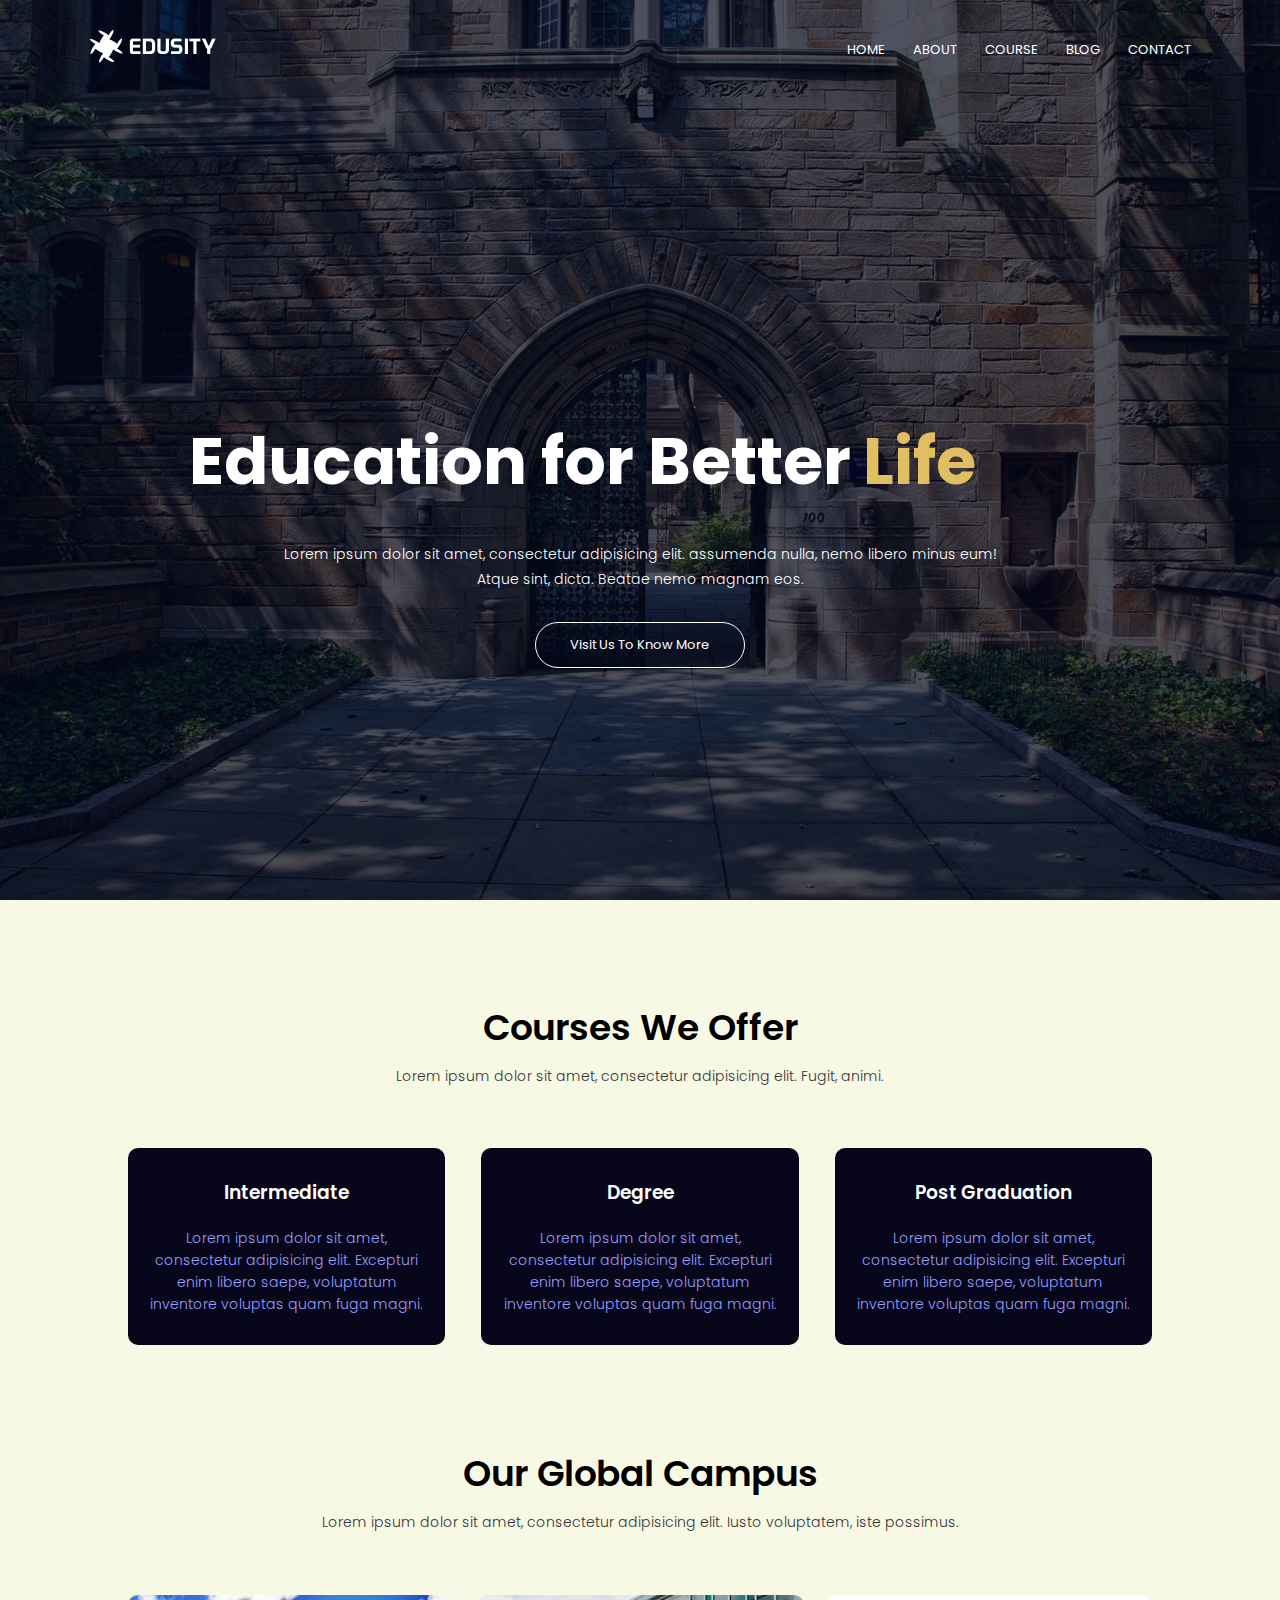
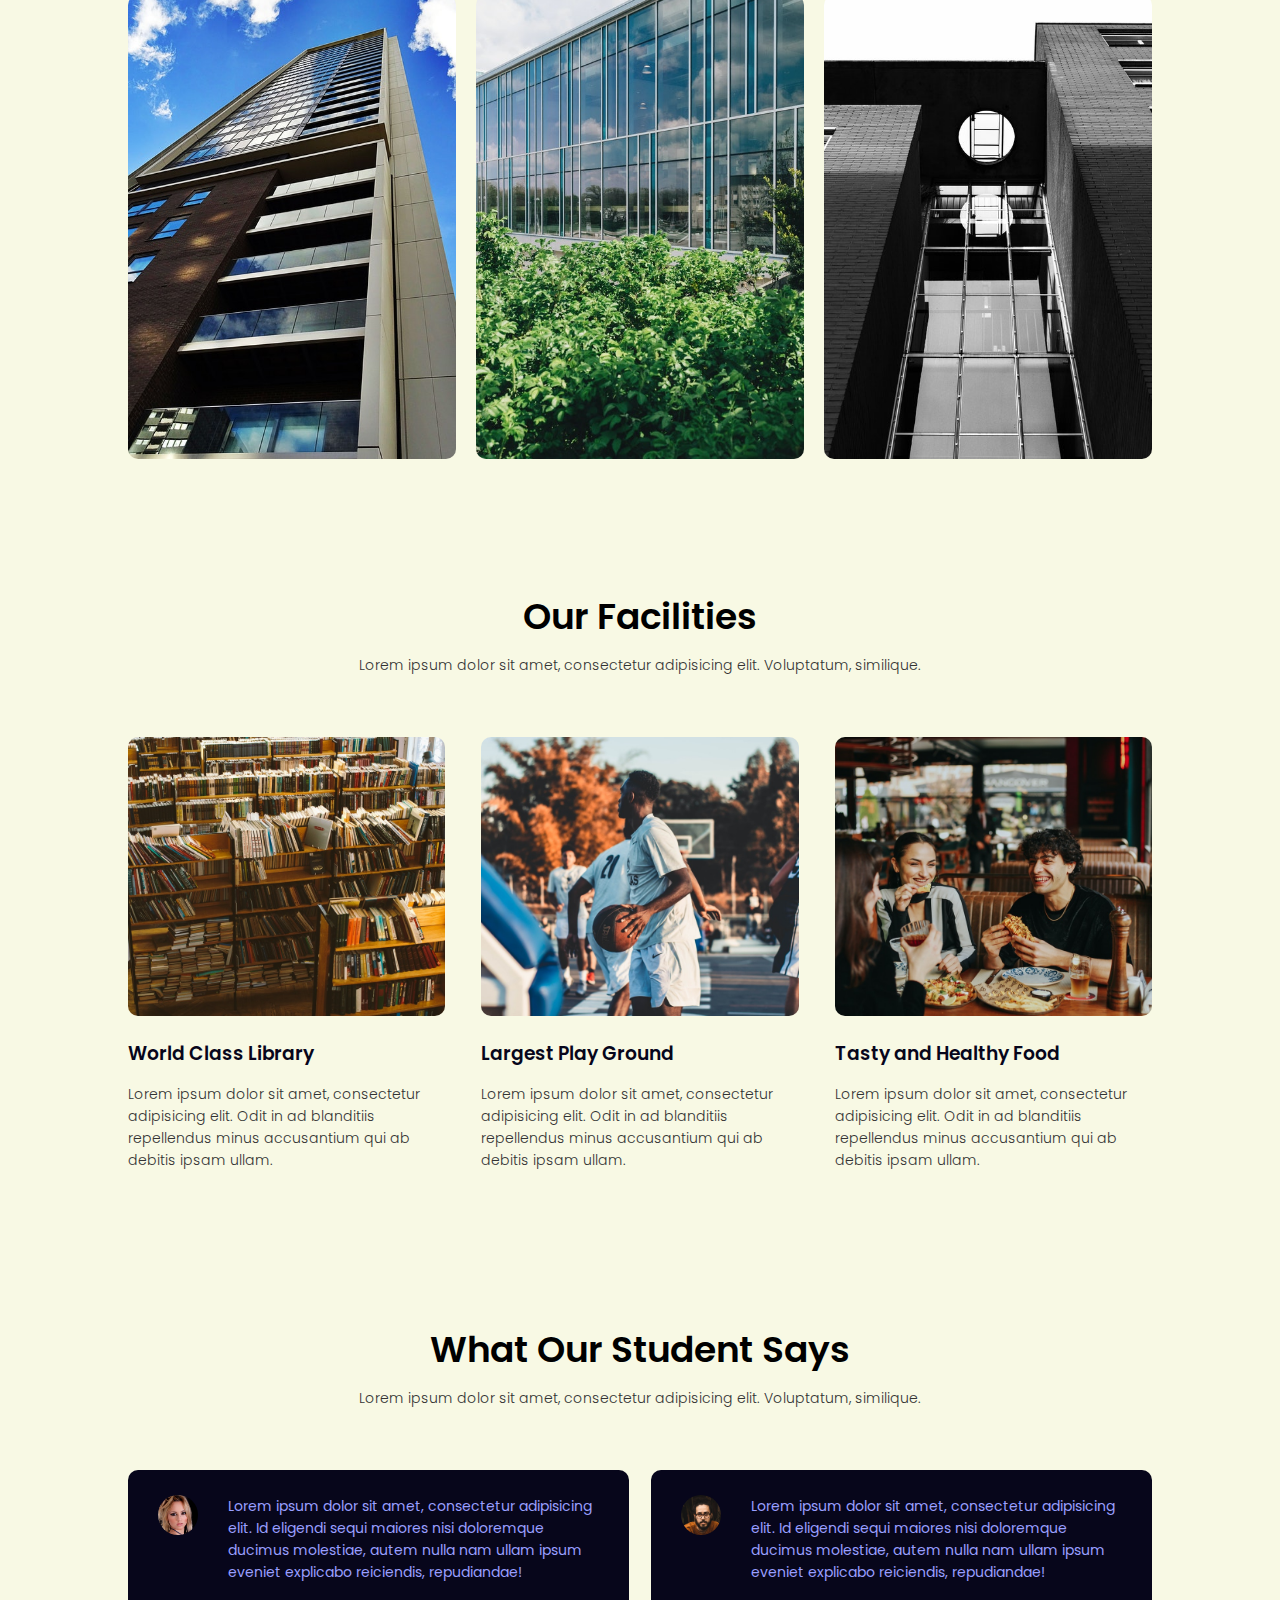
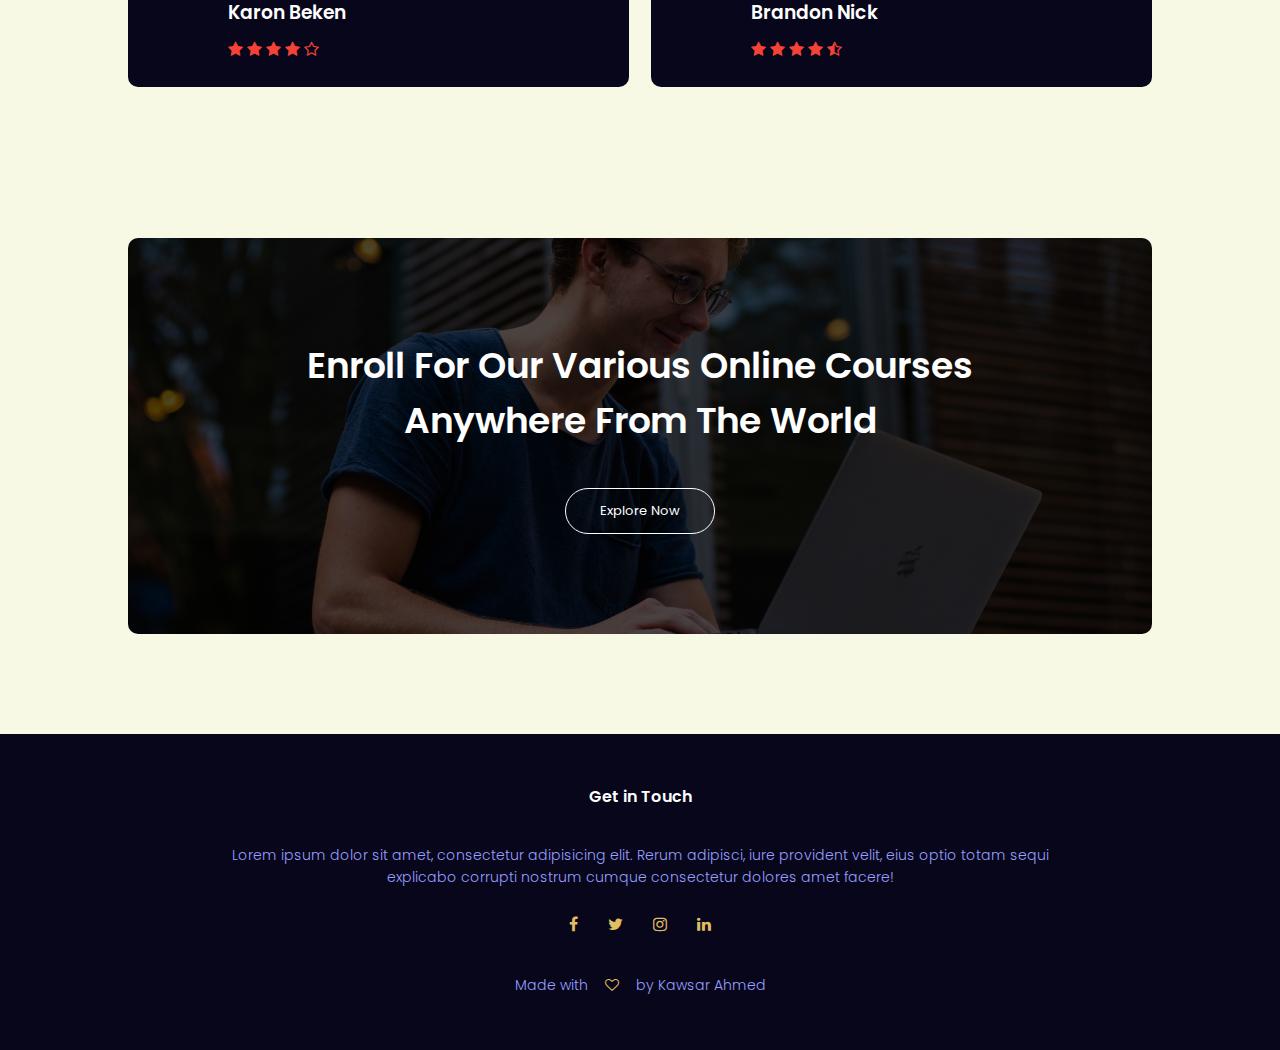
<file: index.html>
<!DOCTYPE html>
<html lang="en">

<head>
    <meta charset="utf-8">
    <meta name="viewport" content="width=device-width, initial-scale=1.0">
    <title>Education Website Design</title>
    <link rel="stylesheet" href="style.css">
    <link rel="preconnect" href="https://fonts.gstatic.com">
    <link href="https://fonts.googleapis.com/css2?family=Poppins:wght@100;200;300;400;600;700&display=swap" rel="stylesheet">
    <link rel="stylesheet" href="https://stackpath.bootstrapcdn.com/font-awesome/4.7.0/css/font-awesome.min.css">
</head>

<body>

    <!-----Header----->
    <section class="header">
        <nav>
            <a href="index.html"><img src="img/logo.png"></a>
            <div class="nav_links" id="navLinks">
                <i class="fa fa-times" onclick="hideMenu()"></i>
                <ul>
                    <li><a href="index.html">HOME</a></li>
                    <li><a href="about.html">ABOUT</a></li>
                    <li><a href="course.html">COURSE</a></li>
                    <li><a href="blog.html">BLOG</a></li>
                    <li><a href="contact.html">CONTACT</a></li>
                </ul>
            </div>
            <i class="fa fa-bars" onclick="showMenu()"></i>
        </nav>

        <div class="content">
           <div class="title">
               Education for Better
               <div class="slider">
                <div>Career</div>
                <div>Life</div>
                <div>World</div>
               </div>
           </div>
           <p>Lorem ipsum dolor sit amet, consectetur adipisicing elit. assumenda nulla, nemo libero minus eum!<br>Atque sint, dicta. Beatae nemo magnam eos.</p>
           <a href="" class="hero_btn">Visit Us To Know More</a>
       </div>

    </section>

    <!-----Course----->

    <section class="course">
        <h1>Courses We Offer</h1>
        <p>Lorem ipsum dolor sit amet, consectetur adipisicing elit. Fugit, animi.</p>

        <div class="row">
            <div class="course_col">
                <h3>Intermediate</h3>
                <p>Lorem ipsum dolor sit amet, consectetur adipisicing elit. Excepturi enim libero saepe, voluptatum inventore voluptas quam fuga magni.</p>
            </div>
            <div class="course_col">
                <h3>Degree</h3>
                <p>Lorem ipsum dolor sit amet, consectetur adipisicing elit. Excepturi enim libero saepe, voluptatum inventore voluptas quam fuga magni.</p>
            </div>
            <div class="course_col">
                <h3>Post Graduation</h3>
                <p>Lorem ipsum dolor sit amet, consectetur adipisicing elit. Excepturi enim libero saepe, voluptatum inventore voluptas quam fuga magni.</p>
            </div>
        </div>
    </section>

    <!------campus----->

    <section class="campus">
        <h1>Our Global Campus</h1>
        <p>Lorem ipsum dolor sit amet, consectetur adipisicing elit. Iusto voluptatem, iste possimus.</p>

        <div class="row">
            <div class="compus_col">
                <img src="img/london.jpg">
                <div class="layer">
                    <h3>LONDON</h3>
                </div>
            </div>
            <div class="compus_col">
                <img src="img/newyork.jpg">
                <div class="layer">
                    <h3>NEW YORK</h3>
                </div>
            </div>
            <div class="compus_col">
                <img src="img/washington.jpg">
                <div class="layer">
                    <h3>WASHINGTON</h3>
                </div>
            </div>
        </div>

    </section>

    <!------Facilities------>

    <section class="facilities">
        <h1>Our Facilities</h1>
        <p>Lorem ipsum dolor sit amet, consectetur adipisicing elit. Voluptatum, similique.</p>

        <div class="row">
            <div class="facilities_col">
                <img src="img/library.jpg">
                <h3>World Class Library</h3>
                <p>Lorem ipsum dolor sit amet, consectetur adipisicing elit. Odit in ad blanditiis repellendus minus accusantium qui ab debitis ipsam ullam.</p>
            </div>
            <div class="facilities_col">
                <img src="img/basketball.jpg">
                <h3>Largest Play Ground</h3>
                <p>Lorem ipsum dolor sit amet, consectetur adipisicing elit. Odit in ad blanditiis repellendus minus accusantium qui ab debitis ipsam ullam.</p>
            </div>
            <div class="facilities_col">
                <img src="img/cafeteria.jpg">
                <h3>Tasty and Healthy Food</h3>
                <p>Lorem ipsum dolor sit amet, consectetur adipisicing elit. Odit in ad blanditiis repellendus minus accusantium qui ab debitis ipsam ullam.</p>
            </div>
        </div>
    </section>


    <!-----testimonials----->

    <section class="testimonials">
        <h1>What Our Student Says</h1>
        <p>Lorem ipsum dolor sit amet, consectetur adipisicing elit. Voluptatum, similique.</p>

        <div class="row">
            <div class="testimonial_col">
                <img src="img/user1.jpg">
                <div>
                    <p>Lorem ipsum dolor sit amet, consectetur adipisicing elit. Id eligendi sequi maiores nisi doloremque ducimus molestiae, autem nulla nam ullam ipsum eveniet explicabo reiciendis, repudiandae!</p>
                    <h3>Karon Beken</h3>
                    <i class="fa fa-star"></i>
                    <i class="fa fa-star"></i>
                    <i class="fa fa-star"></i>
                    <i class="fa fa-star"></i>
                    <i class="fa fa-star-o"></i>
                </div>
            </div>
            <div class="testimonial_col">
                <img src="img/user2.jpg">
                <div>
                    <p>Lorem ipsum dolor sit amet, consectetur adipisicing elit. Id eligendi sequi maiores nisi doloremque ducimus molestiae, autem nulla nam ullam ipsum eveniet explicabo reiciendis, repudiandae!</p>
                    <h3>Brandon Nick</h3>
                    <i class="fa fa-star"></i>
                    <i class="fa fa-star"></i>
                    <i class="fa fa-star"></i>
                    <i class="fa fa-star"></i>
                    <i class="fa fa-star-half-o"></i>
                </div>
            </div>
        </div>

    </section>

    <!----Call To Action---->

    <section class="cta">
        <h1>Enroll For Our Various Online Courses<br> Anywhere From The World</h1>
        <a href="" class="hero_btn">Explore Now</a>
    </section>

    <!-----Footer----->

    <section class="footer">
        <h4>Get in Touch</h4>
        <p>Lorem ipsum dolor sit amet, consectetur adipisicing elit. Rerum adipisci, iure provident velit, eius optio totam sequi<br> explicabo corrupti nostrum cumque consectetur dolores amet facere!</p>
        <div class="icons">
            <i class="fa fa-facebook"></i>
            <i class="fa fa-twitter"></i>
            <i class="fa fa-instagram"></i>
            <i class="fa fa-linkedin"></i>
            <p>Made with <i class="fa fa-heart-o"></i> by Kawsar Ahmed</p>
        </div>
    </section>


    <!------Javascript for Toggle Menu------>

    <script>
        var navLinks = document.getElementById("navLinks");

        function showMenu() {
            navLinks.style.right = "0";
        }

        function hideMenu() {
            navLinks.style.right = "-200px";
        }
    </script>
</body>

</html>
</file>
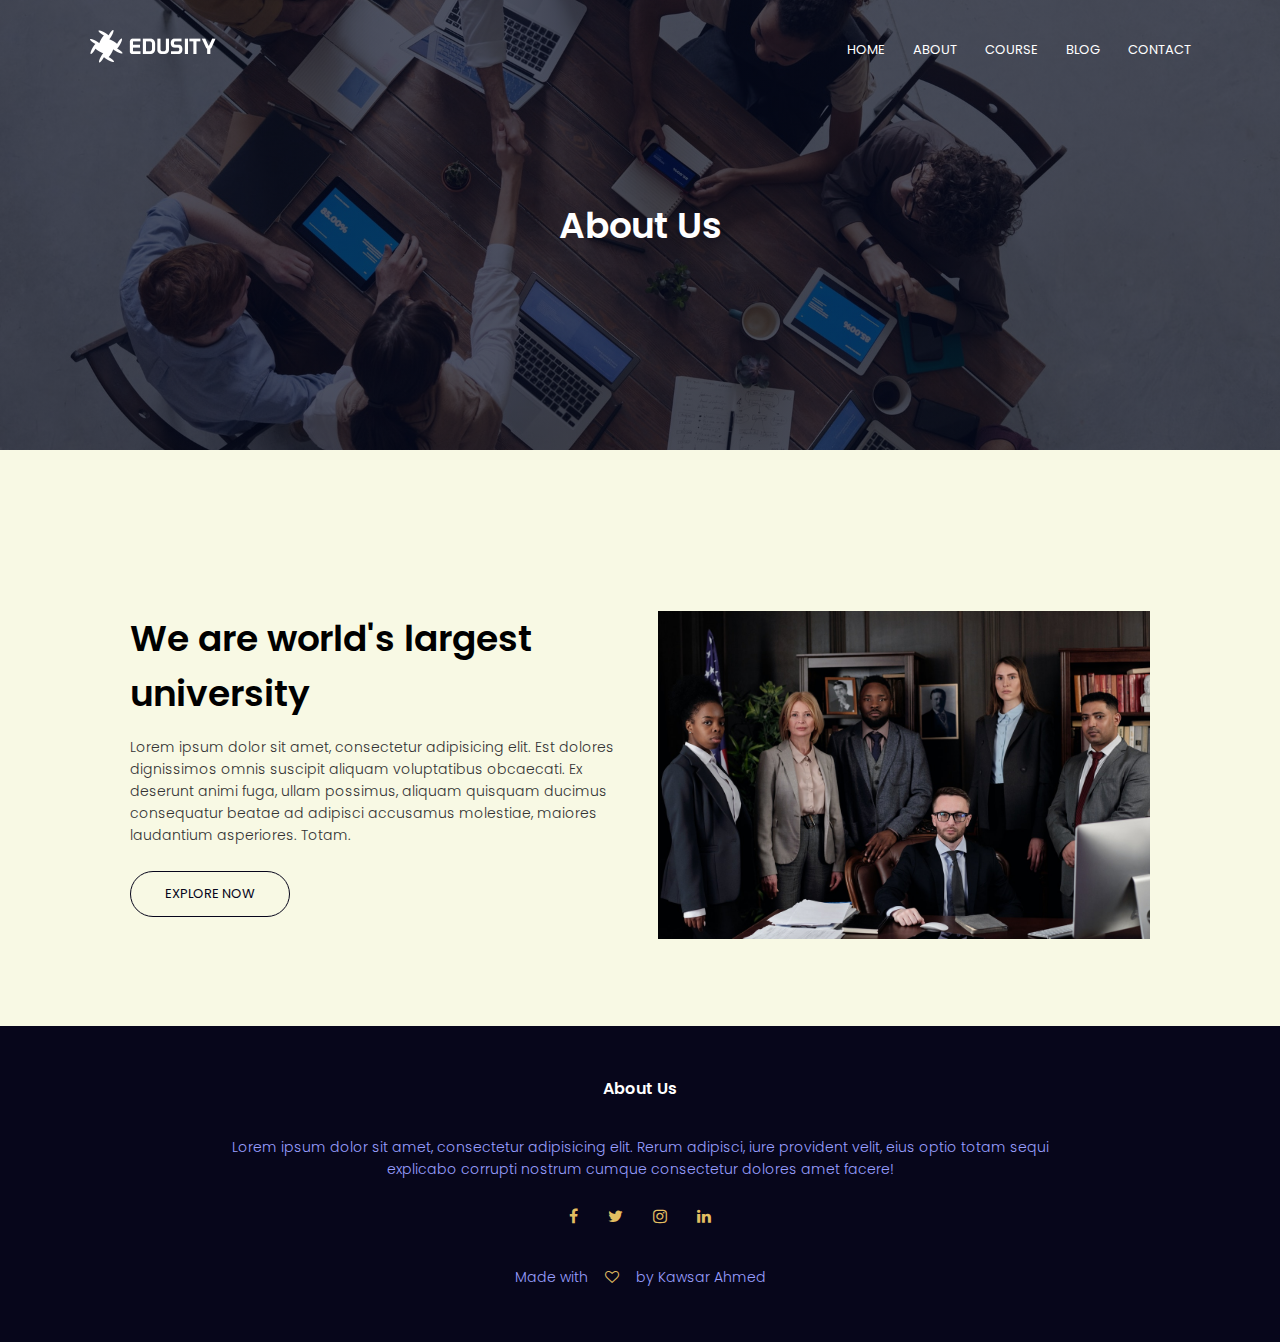
<file: about.html>
<!DOCTYPE html>
<html lang="en">
<head>
    <meta charset="utf-8">
    <meta name="viewport" content="width=device-width, initial-scale=1.0">
    <title>Education Website Design</title>
    <link rel="stylesheet" href="style.css">
    <link rel="preconnect" href="https://fonts.gstatic.com">
<link href="https://fonts.googleapis.com/css2?family=Poppins:wght@100;200;300;400;600;700&display=swap" rel="stylesheet">
<link rel="stylesheet" href="https://stackpath.bootstrapcdn.com/font-awesome/4.7.0/css/font-awesome.min.css">
</head>

<body>
   <section class="sub_header">
       <nav>
           <a href="index.html"><img src="img/logo.png"></a>
           <div class="nav_links" id="navLinks">
              <i class="fa fa-times" onclick="hideMenu()"></i>
               <ul>
                   <li><a href="index.html">HOME</a></li>
                   <li><a href="about.html">ABOUT</a></li>
                   <li><a href="course.html">COURSE</a></li>
                   <li><a href="blog.html">BLOG</a></li>
                   <li><a href="contact.html">CONTACT</a></li>
               </ul>
           </div>
           <i class="fa fa-bars" onclick="showMenu()"></i>
       </nav>
          <h1>About Us</h1>
   </section>

   <!----about us content---->
   
   <section class="about_us">
       <div class="row">
           <div class="about_col">
               <h1>We are world's largest university</h1>
               <p>Lorem ipsum dolor sit amet, consectetur adipisicing elit. Est dolores dignissimos omnis suscipit aliquam voluptatibus obcaecati. Ex deserunt animi fuga, ullam possimus, aliquam quisquam ducimus consequatur beatae ad adipisci accusamus molestiae, maiores laudantium asperiores. Totam.</p>
               <a href="" class="hero_btn red_btn">EXPLORE NOW</a>
           </div>
           <div class="about_col">
               <img src="img/about.jpg">
           </div>
       </div>
   </section>
   
   
   <!-----Footer----->
   
   <section class="footer">
       <h4>About Us</h4>
       <p>Lorem ipsum dolor sit amet, consectetur adipisicing elit. Rerum adipisci, iure provident velit, eius optio totam sequi<br> explicabo corrupti nostrum cumque consectetur dolores amet facere!</p>
       <div class="icons">
           <i class="fa fa-facebook"></i>
           <i class="fa fa-twitter"></i>
           <i class="fa fa-instagram"></i>
           <i class="fa fa-linkedin"></i>
           <p>Made with <i class="fa fa-heart-o"></i> by Kawsar Ahmed</p>
       </div>
   </section>
   
   
   <!------Javascript for Toggle Menu------>
   
    <script>
    
        var navLinks = document.getElementById("navLinks");
        function showMenu(){
         navLinks.style.right = "0";
        }
        function hideMenu(){
         navLinks.style.right = "-200px";
        }
        
    </script>
</body>
</html>
</file>
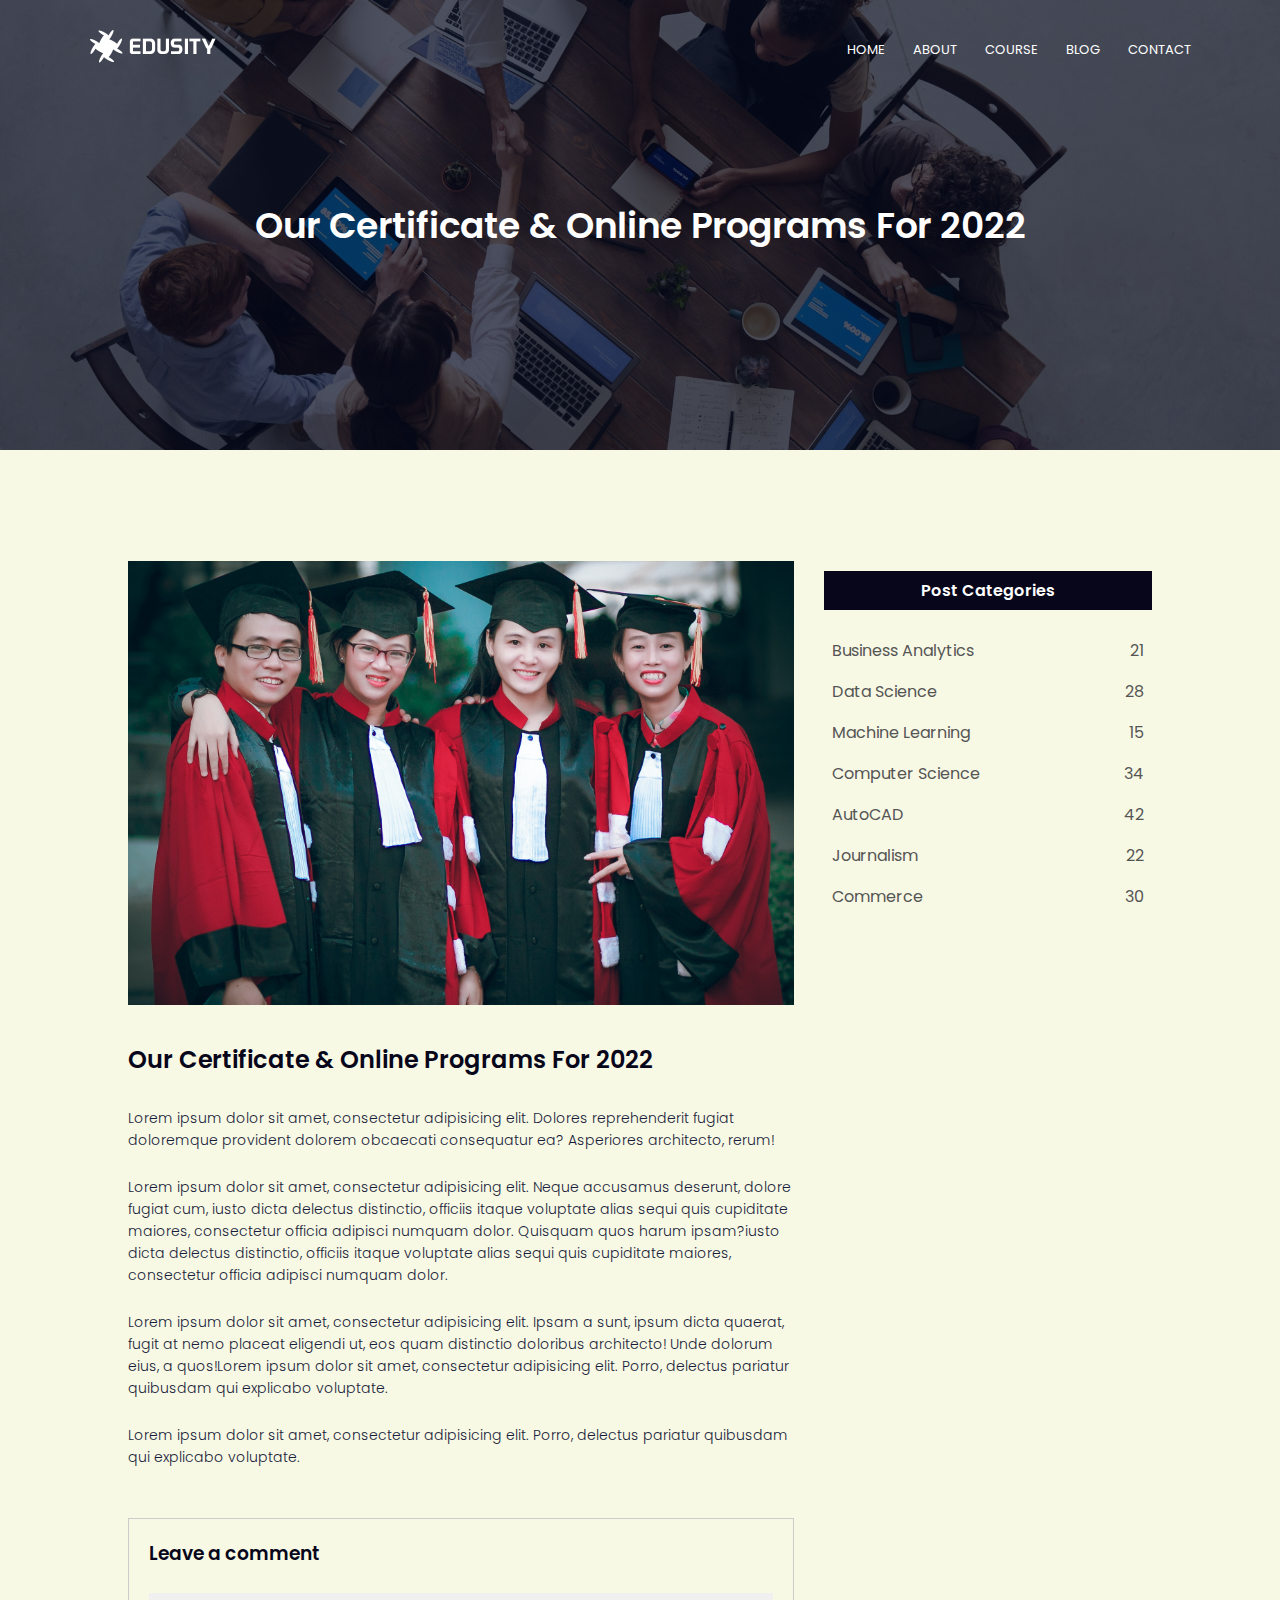
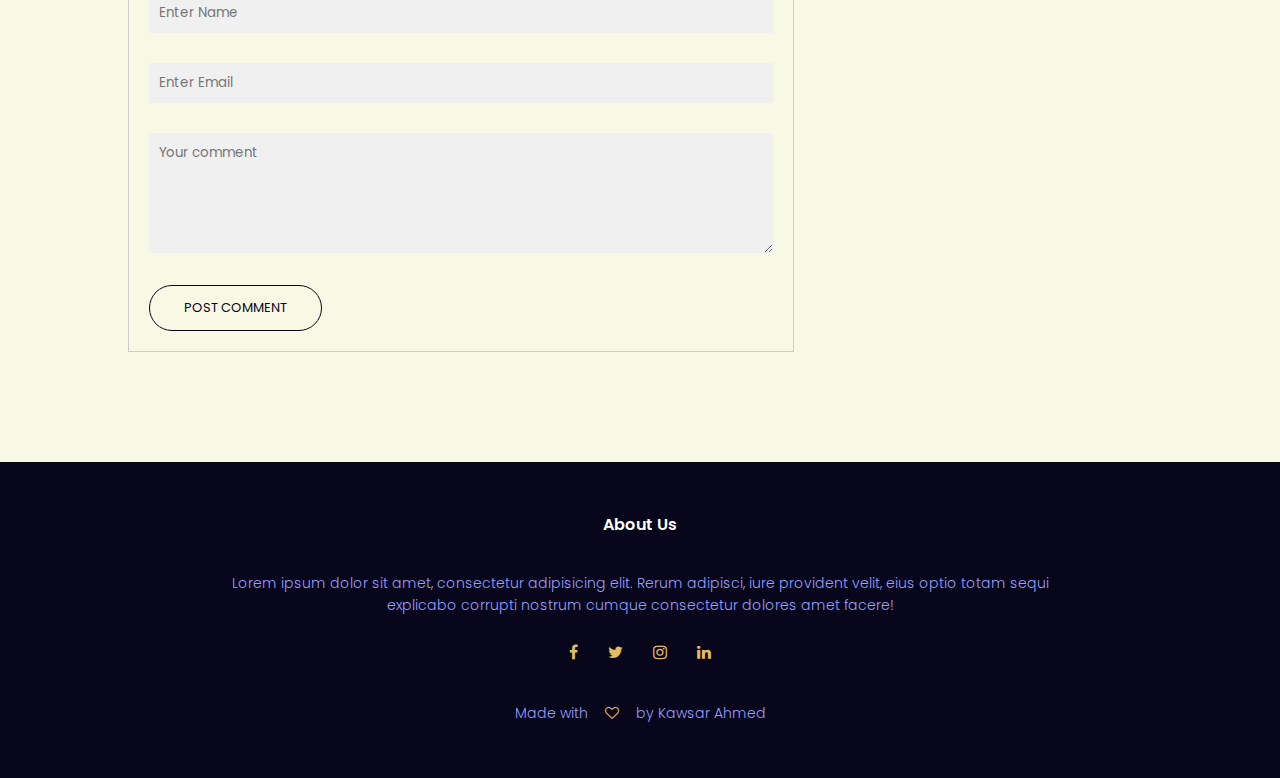
<file: blog.html>
<!DOCTYPE html>
<html lang="en">
<head>
    <meta charset="utf-8">
    <meta name="viewport" content="width=device-width, initial-scale=1.0">
    <title>Education Website Design</title>
    <link rel="stylesheet" href="style.css">
    <link rel="preconnect" href="https://fonts.gstatic.com">
<link href="https://fonts.googleapis.com/css2?family=Poppins:wght@100;200;300;400;600;700&display=swap" rel="stylesheet">
<link rel="stylesheet" href="https://stackpath.bootstrapcdn.com/font-awesome/4.7.0/css/font-awesome.min.css">
</head>

<body>
   <section class="sub_header">
       <nav>
           <a href="index.html"><img src="img/logo.png"></a>
           <div class="nav_links" id="navLinks">
              <i class="fa fa-times" onclick="hideMenu()"></i>
               <ul>
                   <li><a href="index.html">HOME</a></li>
                   <li><a href="about.html">ABOUT</a></li>
                   <li><a href="course.html">COURSE</a></li>
                   <li><a href="blog.html">BLOG</a></li>
                   <li><a href="contact.html">CONTACT</a></li>
               </ul>
           </div>
           <i class="fa fa-bars" onclick="showMenu()"></i>
       </nav>
          <h1>Our Certificate & Online Programs For 2022</h1>
   </section>
   
   <!----blog page content---->
   
   <section class="blog_content">
       <div class="row">
           <div class="blog_left">
               <img src="img/certificate.jpg">
               <h2>Our Certificate & Online Programs For 2022</h2>
               <p>Lorem ipsum dolor sit amet, consectetur adipisicing elit. Dolores reprehenderit fugiat doloremque provident dolorem obcaecati consequatur ea? Asperiores architecto, rerum!</p>
               <br>
               <p>Lorem ipsum dolor sit amet, consectetur adipisicing elit. Neque accusamus deserunt, dolore fugiat cum, iusto dicta delectus distinctio, officiis itaque voluptate alias sequi quis cupiditate maiores, consectetur officia adipisci numquam dolor. Quisquam quos harum ipsam?iusto dicta delectus distinctio, officiis itaque voluptate alias sequi quis cupiditate maiores, consectetur officia adipisci numquam dolor.</p>
               <br>
               <p>Lorem ipsum dolor sit amet, consectetur adipisicing elit. Ipsam a sunt, ipsum dicta quaerat, fugit at nemo placeat eligendi ut, eos quam distinctio doloribus architecto! Unde dolorum eius, a quos!Lorem ipsum dolor sit amet, consectetur adipisicing elit. Porro, delectus pariatur quibusdam qui explicabo voluptate.</p>
               <br>
               <p>Lorem ipsum dolor sit amet, consectetur adipisicing elit. Porro, delectus pariatur quibusdam qui explicabo voluptate.</p>
               
               <div class="comment_box">
                   
                   <h3>Leave a comment</h3>
                   
                   <form class="comment_form">
                       <input type="text" placeholder="Enter Name">
                       <input type="email" placeholder="Enter Email">
                       <textarea rows="5" placeholder="Your comment"></textarea>
                       <button type="submit" class="hero_btn red_btn">POST COMMENT</button>
                   </form>
               </div>
               
           </div>
           <div class="blog_right">
               <h3>Post Categories</h3>
               <div>
                <span>Business Analytics
                   </span>
                <span>21</span>
               </div>
               <div>
                <span>Data Science
                   </span>
                <span>28</span>
               </div><div>
                <span>Machine Learning
                   </span>
                <span>15</span>
               </div>
               <div>
                <span>Computer Science
                   </span>
                <span>34</span>
               </div>
               <div>
                <span>AutoCAD
                   </span>
                <span>42</span>
               </div>
               <div>
                <span>Journalism
                   </span>
                <span>22</span>
               </div>
               <div>
                <span>Commerce
                   </span>
                <span>30</span>
               </div>
           </div>
       </div>
   </section>
   
   <!-----Footer----->
   
   <section class="footer">
       <h4>About Us</h4>
       <p>Lorem ipsum dolor sit amet, consectetur adipisicing elit. Rerum adipisci, iure provident velit, eius optio totam sequi<br> explicabo corrupti nostrum cumque consectetur dolores amet facere!</p>
       <div class="icons">
           <i class="fa fa-facebook"></i>
           <i class="fa fa-twitter"></i>
           <i class="fa fa-instagram"></i>
           <i class="fa fa-linkedin"></i>
           <p>Made with <i class="fa fa-heart-o"></i> by Kawsar Ahmed</p>
       </div>
   </section>
   
   
   <!------Javascript for Toggle Menu------>
   
    <script>
    
        var navLinks = document.getElementById("navLinks");
        function showMenu(){
         navLinks.style.right = "0";
        }
        function hideMenu(){
         navLinks.style.right = "-200px";
        }
        
    </script>
</body>
</html>
</file>
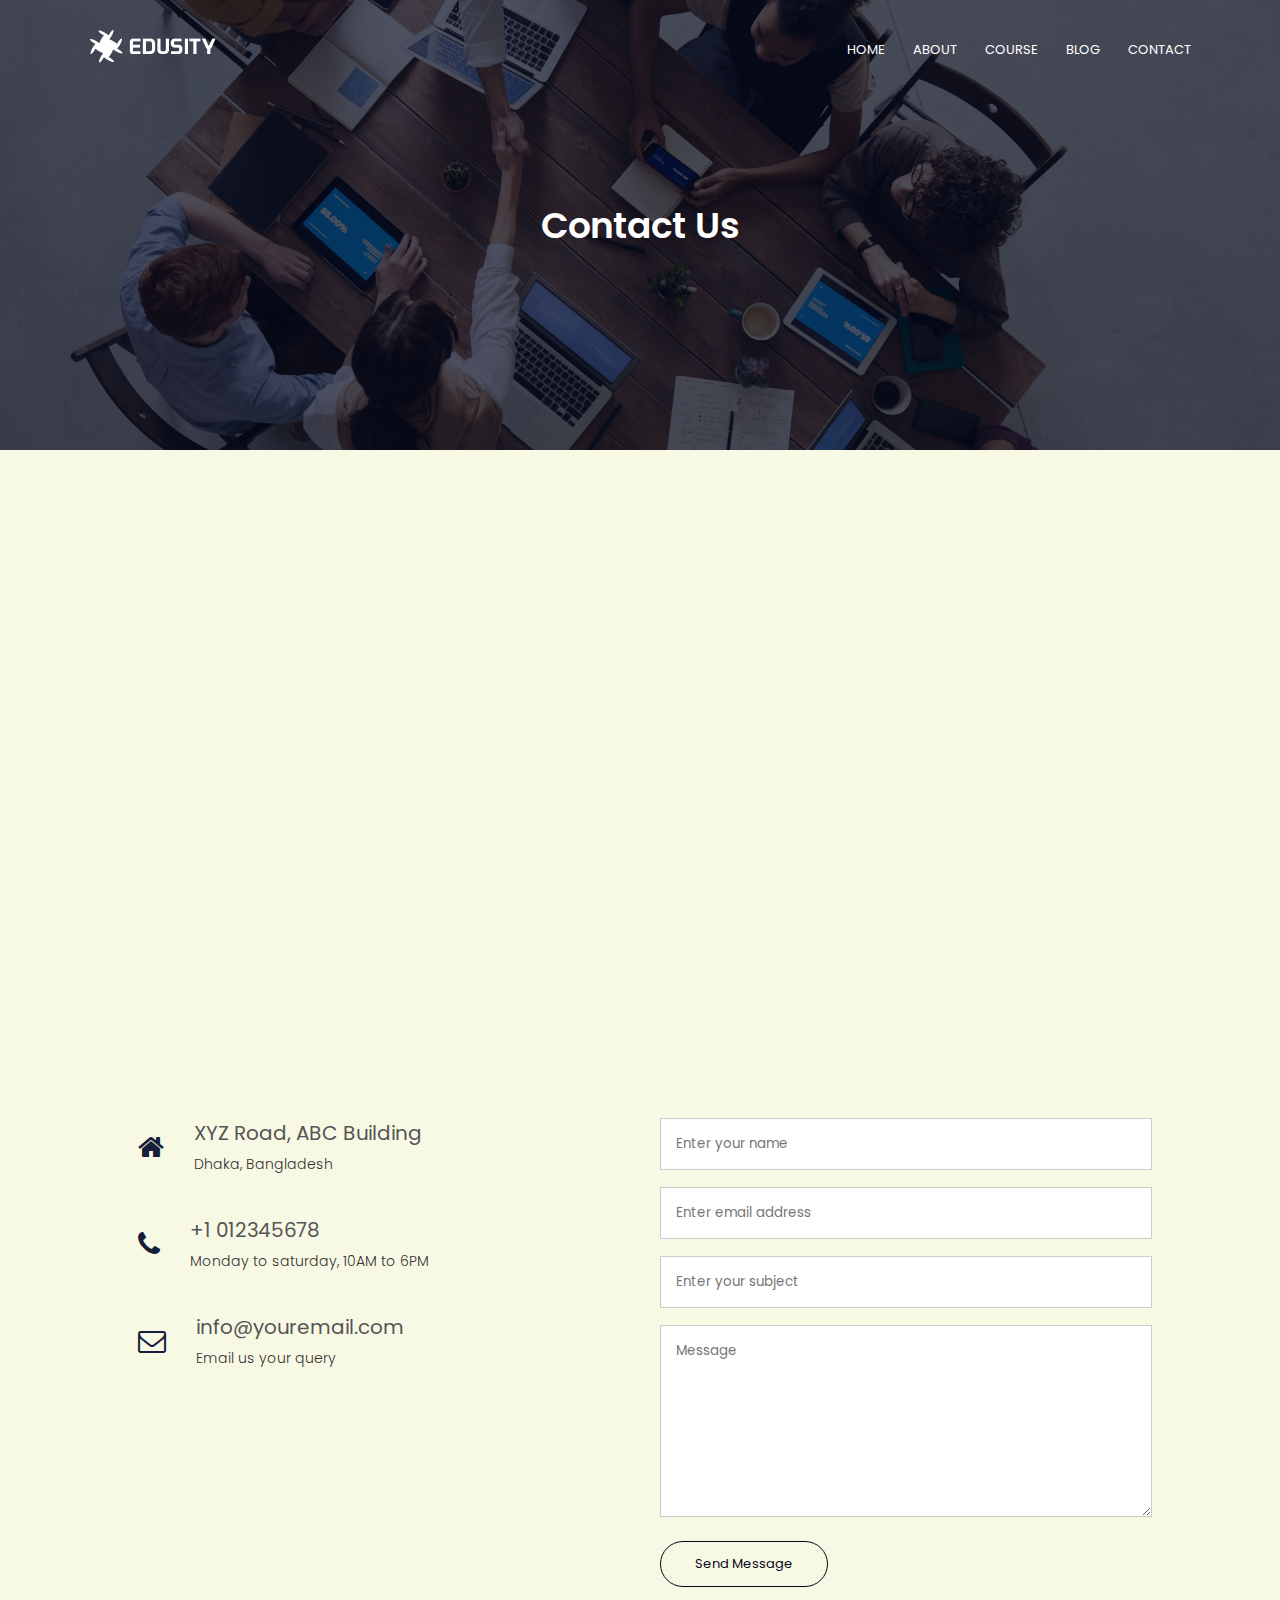
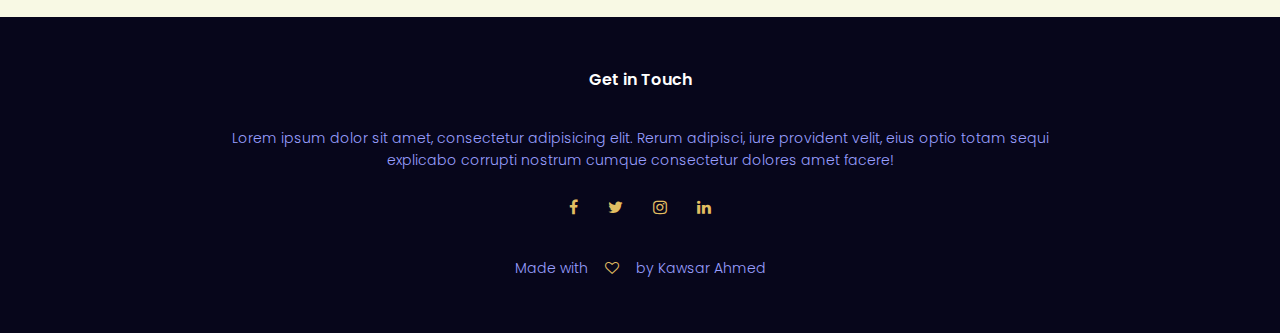
<file: contact.html>
<!DOCTYPE html>
<html lang="en">
<head>
    <meta charset="utf-8">
    <meta name="viewport" content="width=device-width, initial-scale=1.0">
    <title>Education Website Design</title>
    <link rel="stylesheet" href="style.css">
    <link rel="preconnect" href="https://fonts.gstatic.com">
<link href="https://fonts.googleapis.com/css2?family=Poppins:wght@100;200;300;400;600;700&display=swap" rel="stylesheet">
<link rel="stylesheet" href="https://stackpath.bootstrapcdn.com/font-awesome/4.7.0/css/font-awesome.min.css">
</head>

<body>
   <section class="sub_header">
       <nav>
           <a href="index.html"><img src="img/logo.png"></a>
           <div class="nav_links" id="navLinks">
              <i class="fa fa-times" onclick="hideMenu()"></i>
               <ul>
                   <li><a href="index.html">HOME</a></li>
                   <li><a href="about.html">ABOUT</a></li>
                   <li><a href="course.html">COURSE</a></li>
                   <li><a href="blog.html">BLOG</a></li>
                   <li><a href="contact.html">CONTACT</a></li>
               </ul>
           </div>
           <i class="fa fa-bars" onclick="showMenu()"></i>
       </nav>
          <h1>Contact Us</h1>
   </section>

   <!----contact us----->
   
   <section class="location">
       <iframe src="https://www.google.com/maps/embed?pb=!1m18!1m12!1m3!1d233667.8223924372!2d90.27923775747219!3d23.780887456211758!2m3!1f0!2f0!3f0!3m2!1i1024!2i768!4f13.1!3m3!1m2!1s0x3755b8b087026b81%3A0x8fa563bbdd5904c2!2sDhaka!5e0!3m2!1sen!2sbd!4v1619341967108!5m2!1sen!2sbd" width="600" height="450" style="border:0;" allowfullscreen="" loading="lazy"></iframe>
   </section>
   
   <section class="contact_us">
       <div class="row">
           <div class="contact_col">
               <div>
                   <i class="fa fa-home"></i>
                   <span>
                       <h5>
                           XYZ Road, ABC Building
                       </h5>
                       <p>Dhaka, Bangladesh</p>
                   </span>
               </div>
               <div>
                   <i class="fa fa-phone"></i>
                   <span>
                       <h5>
                           +1 012345678
                       </h5>
                       <p>Monday to saturday, 10AM to 6PM</p>
                   </span>
               </div>
               <div>
                   <i class="fa fa-envelope-o"></i>
                   <span>
                       <h5>
                        info@youremail.com
                       </h5>
                 <p>Email us your query</p>
                   </span>
               </div>
           </div>
           <div class="contact_col">
               
               <form action="form_handler.php" method="post">
                   <input type="text" name="name" placeholder="Enter your name" required>
                   <input type="email" name="email" placeholder="Enter email address" required>
                   <input type="text" name="subject" placeholder="Enter your subject" required>
                   <textarea rows="8" name="message" placeholder="Message" required></textarea>
                   <button type="submit" class="hero_btn red_btn">Send Message</button>
               </form>
               
               
           </div>
       </div>
   </section>
   
   <!-----Footer----->
   
   <section class="footer">
       <h4>Get in Touch</h4>
       <p>Lorem ipsum dolor sit amet, consectetur adipisicing elit. Rerum adipisci, iure provident velit, eius optio totam sequi<br> explicabo corrupti nostrum cumque consectetur dolores amet facere!</p>
       <div class="icons">
           <i class="fa fa-facebook"></i>
           <i class="fa fa-twitter"></i>
           <i class="fa fa-instagram"></i>
           <i class="fa fa-linkedin"></i>
           <p>Made with <i class="fa fa-heart-o"></i> by Kawsar Ahmed</p>
       </div>
   </section>
   
   
   <!------Javascript for Toggle Menu------>
   
    <script>
    
        var navLinks = document.getElementById("navLinks");
        function showMenu(){
         navLinks.style.right = "0";
        }
        function hideMenu(){
         navLinks.style.right = "-200px";
        }
        
    </script>
</body>
</html>
</file>
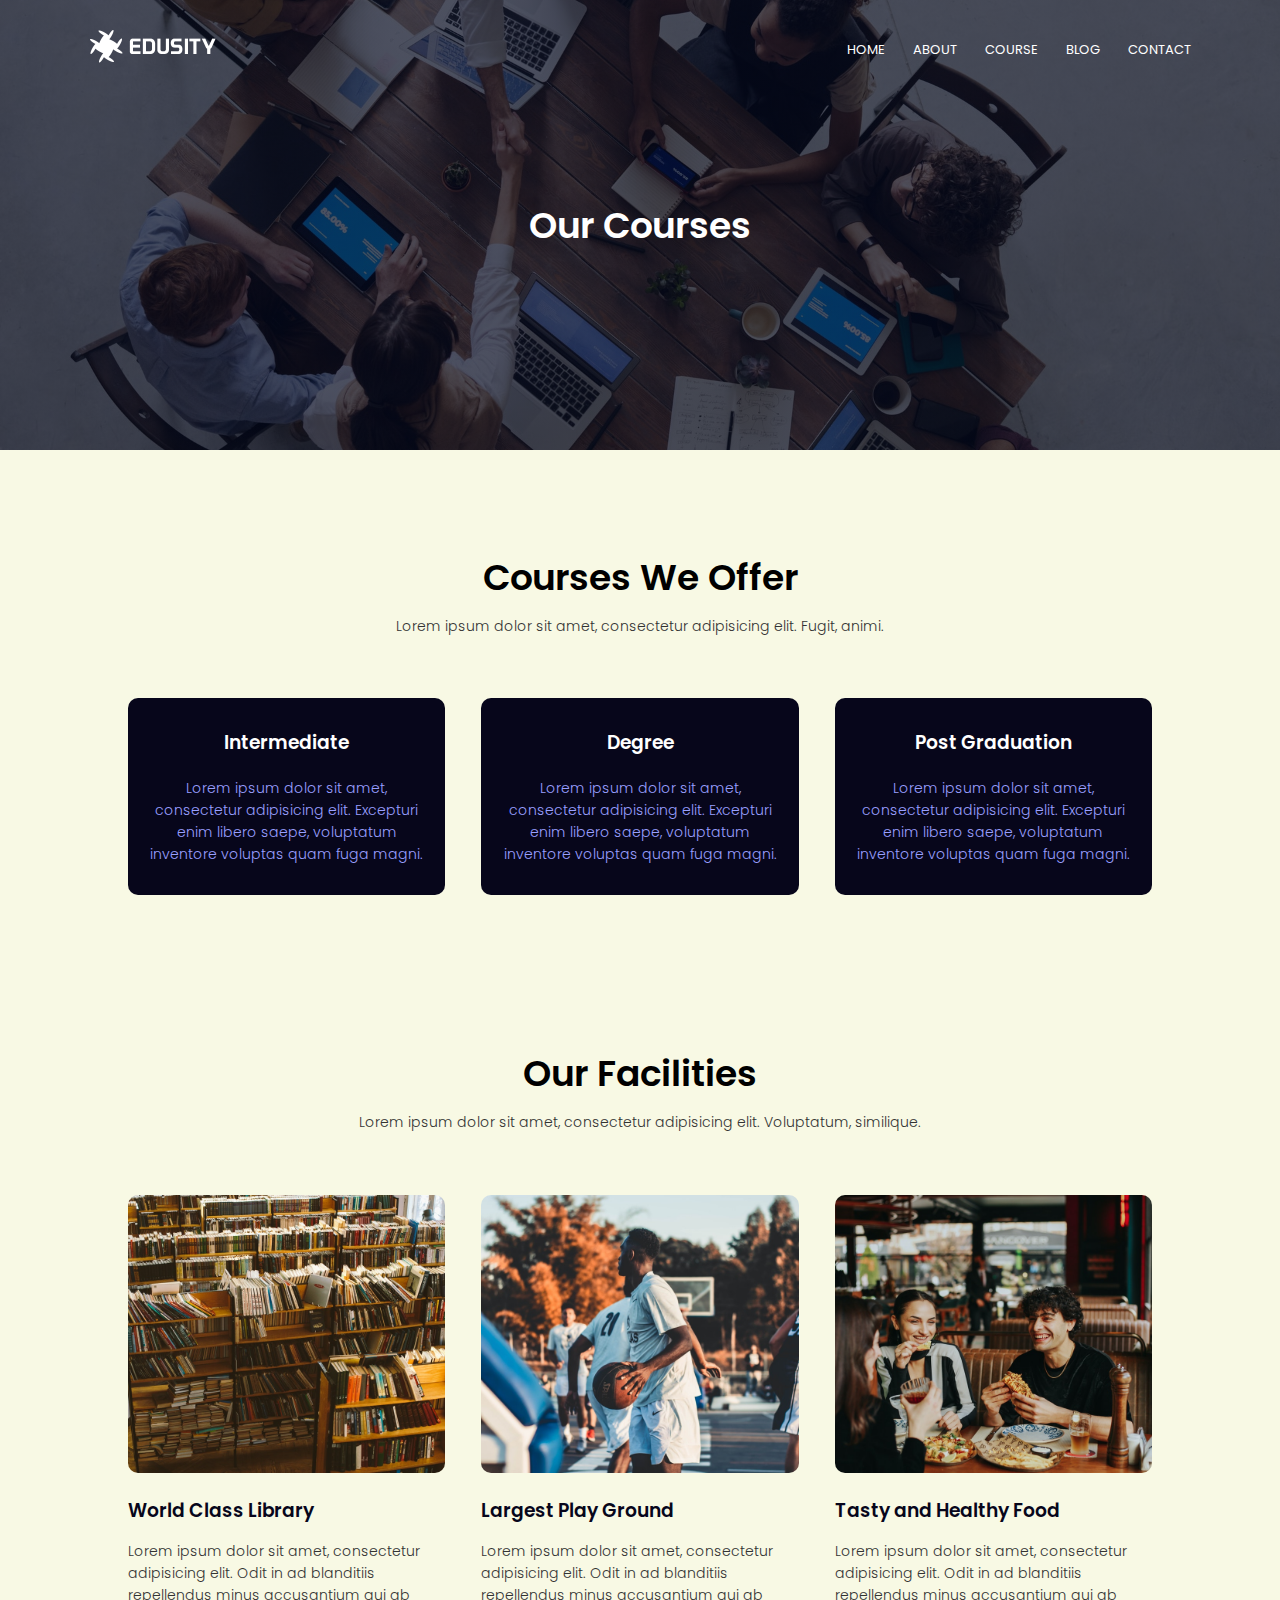
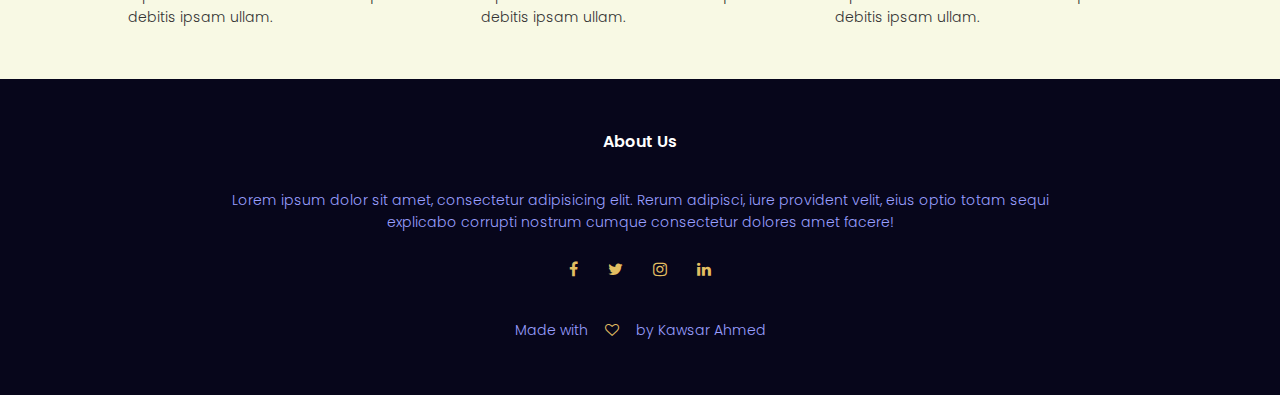
<file: course.html>
<!DOCTYPE html>
<html lang="en">
<head>
    <meta charset="utf-8">
    <meta name="viewport" content="width=device-width, initial-scale=1.0">
    <title>Education Website Design</title>
    <link rel="stylesheet" href="style.css">
    <link rel="preconnect" href="https://fonts.gstatic.com">
<link href="https://fonts.googleapis.com/css2?family=Poppins:wght@100;200;300;400;600;700&display=swap" rel="stylesheet">
<link rel="stylesheet" href="https://stackpath.bootstrapcdn.com/font-awesome/4.7.0/css/font-awesome.min.css">
</head>

<body>
   <section class="sub_header">
       <nav>
           <a href="index.html"><img src="img/logo.png"></a>
           <div class="nav_links" id="navLinks">
              <i class="fa fa-times" onclick="hideMenu()"></i>
               <ul>
                   <li><a href="index.html">HOME</a></li>
                   <li><a href="about.html">ABOUT</a></li>
                   <li><a href="course.html">COURSE</a></li>
                   <li><a href="blog.html">BLOG</a></li>
                   <li><a href="contact.html">CONTACT</a></li>
               </ul>
           </div>
           <i class="fa fa-bars" onclick="showMenu()"></i>
       </nav>
          <h1>Our Courses</h1>
   </section>
   
   <!-----Course----->
   <section class="course">
       <h1>Courses We Offer</h1>
       <p>Lorem ipsum dolor sit amet, consectetur adipisicing elit. Fugit, animi.</p>
       
       <div class="row">
           <div class="course_col"><h3>Intermediate</h3>
           <p>Lorem ipsum dolor sit amet, consectetur adipisicing elit. Excepturi enim libero saepe, voluptatum inventore voluptas quam fuga magni.</p>
           </div>
        <div class="course_col"><h3>Degree</h3>
        <p>Lorem ipsum dolor sit amet, consectetur adipisicing elit. Excepturi enim libero saepe, voluptatum inventore voluptas quam fuga magni.</p>
           </div>
           <div class="course_col"><h3>Post Graduation</h3>
           <p>Lorem ipsum dolor sit amet, consectetur adipisicing elit. Excepturi enim libero saepe, voluptatum inventore voluptas quam fuga magni.</p>
           </div>
       </div>
   </section>
   
   <!------Facilities------>
   
   <section class="facilities">
        <h1>Our Facilities</h1>
        <p>Lorem ipsum dolor sit amet, consectetur adipisicing elit. Voluptatum, similique.</p>
        
        <div class="row">
        <div class="facilities_col">
            <img src="img/library.jpg">
            <h3>World Class Library</h3>
            <p>Lorem ipsum dolor sit amet, consectetur adipisicing elit. Odit in ad blanditiis repellendus minus accusantium qui ab debitis ipsam ullam.</p>
        </div>
        <div class="facilities_col">
            <img src="img/basketball.jpg">
            <h3>Largest Play Ground</h3>
            <p>Lorem ipsum dolor sit amet, consectetur adipisicing elit. Odit in ad blanditiis repellendus minus accusantium qui ab debitis ipsam ullam.</p>
        </div>
        <div class="facilities_col">
            <img src="img/cafeteria.jpg">
            <h3>Tasty and Healthy Food</h3>
            <p>Lorem ipsum dolor sit amet, consectetur adipisicing elit. Odit in ad blanditiis repellendus minus accusantium qui ab debitis ipsam ullam.</p>
        </div>
        </div>
   </section>
   
   <!-----Footer----->
   
   <section class="footer">
       <h4>About Us</h4>
       <p>Lorem ipsum dolor sit amet, consectetur adipisicing elit. Rerum adipisci, iure provident velit, eius optio totam sequi<br> explicabo corrupti nostrum cumque consectetur dolores amet facere!</p>
       <div class="icons">
           <i class="fa fa-facebook"></i>
           <i class="fa fa-twitter"></i>
           <i class="fa fa-instagram"></i>
           <i class="fa fa-linkedin"></i>
           <p>Made with <i class="fa fa-heart-o"></i> by Kawsar Ahmed</p>
       </div>
   </section>
   
   
   <!------Javascript for Toggle Menu------>
   
    <script>
    
        var navLinks = document.getElementById("navLinks");
        function showMenu(){
         navLinks.style.right = "0";
        }
        function hideMenu(){
         navLinks.style.right = "-200px";
        }
        
    </script>
</body>
</html>
</file>
<file: style.css>
*{
    margin: 0;
    padding: 0;
    font-family: 'Poppins', sans-serif;
}
body{
    background: #F8F9E4;
}
.header{
    min-height: 100vh;
    width: 100%;
    background-image: linear-gradient(rgba(4,9,30,0.7),rgba(4,9,30,0.7)),url(img/banner.jpg);
    background-position: center;
    background-size: cover;
    position: relative;
}
nav{
    display: flex;
    padding: 2% 6%;
    justify-content: space-between;
    align-items: center;
}
nav img{
    width: 150px;
}
.nav_links{
    flex: 1;
    text-align: right;
}
.nav_links ul li{
    list-style: none;
    display: inline-block;
    padding: 8px 12px;
    position: relative;
}
.nav_links ul li a{
    color: #fff;
    text-decoration: none;
    font-size: 13px;
}
.nav_links ul li::after{
    content: '';
    width: 0%;
    height: 2px;
    background: #e2be62;
    display: block;
    margin: auto;
    transition: 0.5s;
}
.nav_links ul li:hover::after{
    width: 100%;
}
.content{
    width: 100%;
    position: absolute;
    top: 60%;
    transform: translateY(-50%);
    text-align: center;
    color: #fff;
}
.title{
    font-size: 65px;
    line-height: 100px;
    font-weight: bold;
    height: 100px;
    text-align: left;
    display: flex;
    justify-content: center;
    align-items: center;
    overflow: hidden;
}
.content p{
    margin: 20px auto;
    font-weight: 300;
    line-height: 25px;
    color: #fff;
}
.hero_btn{
    display: inline-block;
    text-decoration: none;
    color: #fff;
    border: 1px solid #fff;
    padding: 12px 34px;
    font-size: 13px;
    background: transparent;
    position: relative;
    cursor: pointer;
    border-radius: 50px;
}
.hero_btn:hover{
    border: 1px solid #E2BE62;
    color: #181D3B;
    background: #E2BE62;
    transition: 1s;
}
.slider{
    color: #e2be62;
    margin-left: 12px;
    box-sizing: border-box;
    animation: slider 6s linear infinite;
}
@keyframes slider{
    0%{ margin-top: -400px; }
    5%{ margin-top: -200px; }
    30%{ margin-top: -200px; }
    35%{ margin-top: 0px; }
    65%{ margin-top: 0px; }
    70%{ margin-top: 200px; }
    100%{ margin-top: 200px; }
}
nav .fa{
    display: none;
}

@media(max-width: 700px){
    .title{
        font-size: 25px;
    }
    .nav_links ul li{
        display: block;
    }
    .nav_links{
        position: fixed;
        background: #e2be62;
        height: 100vh;
        width: 200px;
        top: 0;
        right: -200px;
        text-align: left;
        z-index: 2;
        transition: 1s;
    }
    nav .fa{
        display: block;
        color: #fff;
        margin: 10px;
        font-size: 22px;
        cursor: pointer;
    }
    .nav_links ul{
        padding: 30px;
    }
}

/*------ Course ------*/

.course{
    width: 80%;
    margin: auto;
    text-align: center;
    padding-top: 100px;
}
h1{
    font-size: 36px;
    font-weight: 600;
}
p{
    color: #333;
    font-size: 14px;
    font-weight: 300;
    line-height: 22px;
    padding: 10px;
}
.row{
    margin-top: 5%;
    display: flex;
    justify-content: space-between;
}
.course_col{
    flex-basis: 31%;
    background: #07061B;
    border-radius: 10px;
    margin-bottom: 5%;
    padding: 20px 12px;
    box-sizing: border-box;
    transition: 0.5s;
}
h3{
    text-align: center;
    font-weight: 600;
    margin: 10px 0;
    color: #fff;
}
.course_col p{
    color: #999fff;
}
.course_col:hover{
    box-shadow: 0 0 20px 0px rgba(0,0,0,0.2);
    transform: scale(110%);
}
@media(max-width: 700px){
    .row{
        flex-direction: column;
    }
}

/*------campus-----*/

.campus{
    width: 80%;
    margin: auto;
    text-align: center;
    padding-top: 50px;
}
.compus_col{
    flex-basis: 32%;
    border-radius: 10px;
    margin-bottom: 30px;
    position: relative;
    overflow: hidden;
}
.compus_col img{
    width: 100%;
    display: block;
}
.layer{
    background: transparent;
    height: 100%;
    width: 100%;
    position: absolute;
    top: 0;
    left: 0;
    transition: 0.5s;
}
.layer:hover{
    background: rgba(10,0,0,0.7);
}
.layer h3{
    width: 100%;
    font-weight: 500;
    color: #e2be62;
    font-size: 26px;
    bottom: 0;
    left: 50%;
    transform: translateX(-50%);
    position: absolute;
    opacity: 0;
    transition: 0.5s;
}
.layer:hover h3{
    bottom: 49%;
    opacity: 1;
}

/*--------facilities--------*/

.facilities{
    width: 80%;
    margin: auto;
    text-align: center;
    padding-top: 100px;
}
.facilities_col{
    flex-basis: 31%;
    border-radius: 10px;
    margin-bottom: 5%;
    text-align: left;
}
.facilities_col img{
    width: 100%;
    border-radius: 10px;
    transition: 0.5s;
}
.facilities_col img:hover{
    transform: translateY(5%);
}
.facilities_col p{
    padding: 0;
}
.facilities_col h3{
    margin-top: 16px;
    margin-bottom: 15px;
    text-align: left;
    color: #07061b;
}

/*-----testimonials-----*/

.testimonials{
    width: 80%;
    margin: auto;
    padding-top: 100px;
    text-align: center;
}
.testimonial_col{
    flex-basis: 44%;
    border-radius: 10px;
    margin-bottom: 5%;
    text-align: left;
    background: #07061b;
    padding: 25px;
    cursor: pointer;
    display: flex;
}
.testimonial_col img{
    height: 40px;
    margin-left: 5px;
    margin-right: 30px;
    border-radius: 50%;
}
.testimonial_col p{
    padding: 0;
    font-weight: 400;
    color: #999fff
}
.testimonial_col h3{
    margin-top: 15px;
    text-align: left;
}
.testimonial_col .fa{
    color: #f44336;
}
@media(max-width: 700px){
    .testimonial_col img{
        margin-left: 0px;
        margin-right: 15px;
    }
}

/*----Call To Action----*/

.cta{
    margin: 100px auto;
    width: 80%;
    background-image: linear-gradient(rgba(0,0,0,0.7),rgba(0,0,0,0.7)), url(img/banner2.jpg);
    background-position: center;
    background-size: cover;
    border-radius: 10px;
    text-align: center;
    padding: 100px 0;
}
.cta h1{
    color: #fff;
    margin-bottom: 40px;
    padding: 0;
}

@media(max-width: 700px){
    .cta h1{
        font-size: 24px;
    }
}

/*-----Footer-----*/

.footer{
    width: 100%;
    text-align: center;
    padding: 30px 0;
    background: #07061b;
}
.footer h4{
    margin-bottom: 25px;
    margin-top: 20px;
    font-weight: 600;
    color: #fff;
}
.footer p{
    color: #999fff;
}
.icons .fa{
    color: #e2be62;
    margin: 0 13px;
    cursor: pointer;
    padding: 18px 0;
}
.fa-heart-o{
    color: #181d3b;
}

/*-------about us page-------*/

.sub_header{
    height: 50vh;
    width: 100%;
    background-image: linear-gradient(rgba(4,9,30,0.7),rgba(4,9,30,0.7)),url(img/background.jpg);
    background-position: center;
    background-size: cover;
    text-align: center;
    color: #fff;
}
.sub_header h1{
    margin-top: 100px;
}

.about_us{
    width: 80%;
    margin: auto;
    padding-top: 80px;
    padding-bottom: 50px;
}

.about_col{
    flex-basis: 48%;
    padding: 30px 2px;
}
.about_col img{
    width: 100%;
}
.about_col h1{
    padding-top: 0;
}
.about_col p{
    padding: 15px 0 25px;
}
.red_btn{
    border: 1px solid #07061b;
    background: transparent;
    color: #07061b;
}
.red_btn:hover{
    color: #07061b;
}

/*----blog_content----*/

.blog_content{
    width: 80%;
    margin: auto;
    padding: 60px 0;
}
.blog_left{
    flex-basis: 65%;
}
.blog_left img{
    width: 100%;
}
.blog_left h2{
    color: #07061b;
    font-weight: 600;
    margin: 30px 0;
}
.blog_left p{
    color: #181d3b;
    padding: 0;
}
.blog_right{
    flex-basis: 32%;
}
.blog_right h3{
    background: #07061b;
    color: #fff;
    padding: 7px 0;
    font-size: 16px;
    margin-bottom: 20px;
}
.blog_right div{
    display: flex;
    align-items: center;
    justify-content: space-between;
    color: #555;
    padding: 8px;
    box-sizing: border-box;
}

.comment_box{
    border: 1px solid #ccc;
    margin: 50px 0;
    padding: 10px 20px;
}
.comment_box h3{
    text-align: left;
    color: #07061b;
}
.comment_form input, .comment_form textarea{
    width: 100%;
    padding: 10px;
    margin: 15px 0;
    box-sizing: border-box;
    border: none;
    outline: none;
    background: #f0f0f0;
}
.comment_form button{
    margin: 10px 0;
}

@media(max-width: 700px){
    .sub_header h1{
        font-size: 24px;
    }
}

/*--contact us page--*/

.location{
    width: 80%;
    margin: auto;
    padding: 80px 0;
}
.location iframe{
    width: 100%;
}
.contact_us{
    width: 80%;
    margin: auto;
}
.contact_col{
    flex-basis: 48%;
    margin-bottom: 30px;
}
.contact_col div{
    display: flex;
    align-items: center;
    margin-bottom: 40px;
}
.contact_col div .fa{
    font-size: 28px;
    color: #181d3b;
    margin: 10px;
    margin-right: 30px;
}
.contact_col div p{
    padding: 0;
}
.contact_col div h5{
    font-size: 20px;
    margin-bottom: 5px;
    color: #555;
    font-weight: 400;
}
.contact_col input, .contact_col textarea{
    width: 100%;
    padding: 15px;
    margin-bottom: 17px;
    outline: none;
    border: 1px solid #ccc;
    box-sizing: border-box;
}
</file>
